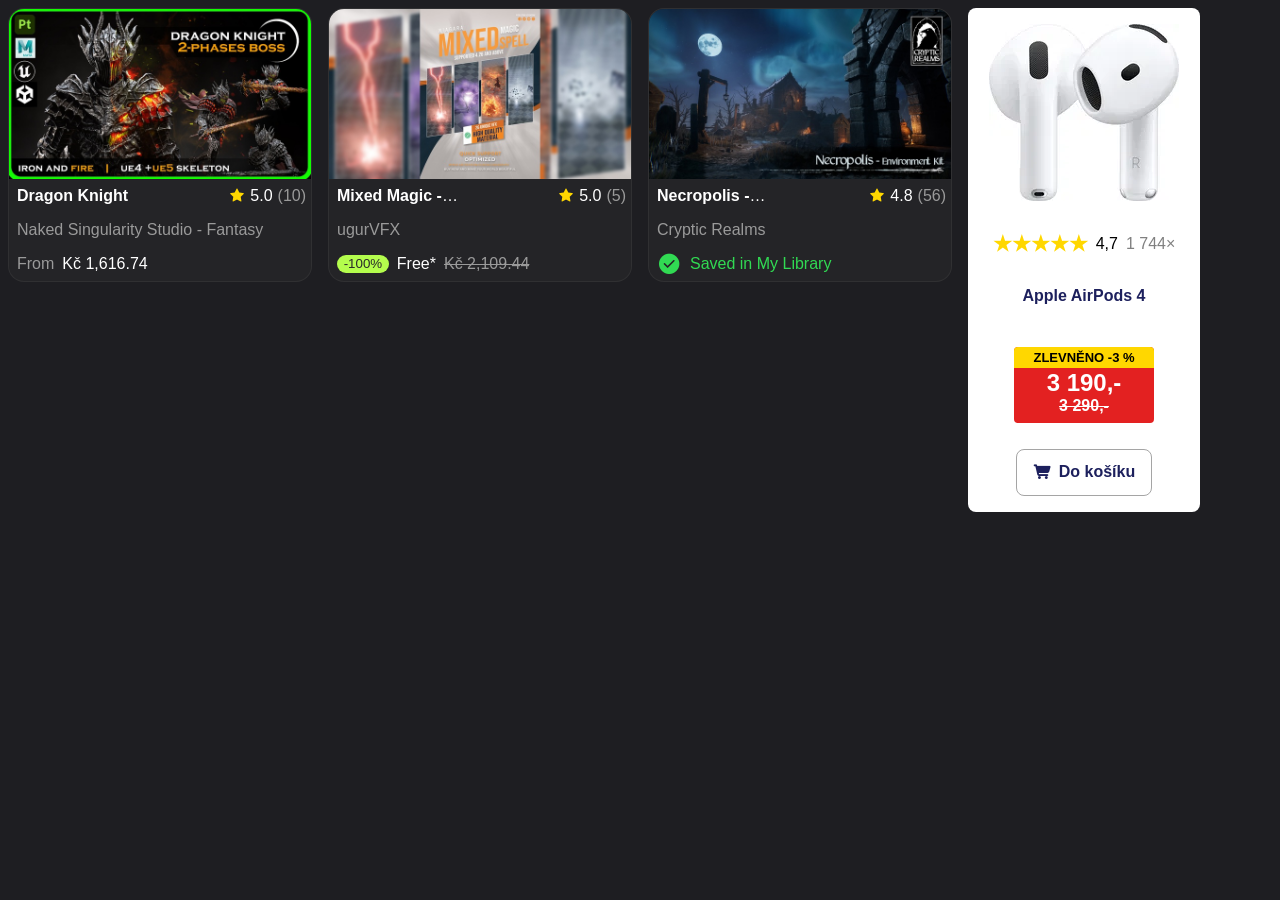
<file: index.html>
<!DOCTYPE html>
<html lang="en">
<head>
    <meta charset="UTF-8">
    <meta name="viewport" content="width=device-width, initial-scale=1.0">
    <title>Karty</title>
    <link rel="stylesheet" href="./css/main.css">
</head>
<body>
    <div class="layout">
        <div class="fitContent">
            <a href="#">
                <div class="dragonKnight">
                    <div class="relativeImage">
                        <img src="./images/material/dragon knight.jpg" class="knightImage" alt="Dragon Knight Pack">
                        <div class="numbers list1">
                            <div class="type item5">3D</div>
                            <div class="stick"></div>
                            <div class="circle icons item2">&#xf145</div>
                            <div class="circle icons item2">&#xf146</div>
                            <div class="circle item3">+2</div>
                        </div>
                        <div class="numbers list2">
                            <a href="#/#"class="circle icons item4 clickableElement">&#xf1e4</a>
                            <a href="#/#"class="circle icons item4 clickableElement">&#xf4ac</a>
                        </div>
                    </div>
                    <div class="knightRows">
                        <div class="deleteMargin knightText">
                            <p class="deleteMargin slowlyDisappear"><strong class="deleteMargin">Dragon&nbsp;Knight</strong></p>
                        </div>
                        <div class="knightStars">
                            <p class="knightStar deleteMargin icons">&#xf194</p>
                            <p class="deleteMargin">5.0</p>
                            <p class="lessVisible2 deleteMargin">(10)</p>
                        </div>
                        <div class="knightText tooks2Cols">
                            <p class="lessVisible2 slowlyDisappear deleteMargin">Naked&nbsp;Singularity&nbsp;Studio&nbsp;-&nbsp;Fantasy</p>
                        </div>
                        <div class="knightPrice knightText tooks2Cols">
                            <p class="lessVisible2 deleteMargin">From</p>
                            <p class="deleteMargin">Kč&nbsp;1,616.74</p>
                        </div>
                    </div>
                </div>
            </a>
        </div>
        <div class="fitContent">
            <a href="#">
                <div class="dragonKnight">
                    <div class="relativeImage">
                        <img src="./images/material/stáhnout.jfif" class="knightImage" alt="Dragon Knight Pack">
                        <div class="numbers list1">
                            <div class="type item5">VFX</div>
                            <div class="stick"></div>
                            <div class="circle icons item2">&#xf145</div>
                        </div>
                        <div class="numbers list2">
                            <a href="#/#"class="circle icons item4 clickableElement">&#xf1e4</a>
                            <a href="#/#"class="circle icons item4 clickableElement">&#xf4ac</a>
                        </div>
                    </div>
                    <div class="knightRows">
                        <div class="deleteMargin knightText">
                            <p class="deleteMargin slowlyDisappear"><strong class="deleteMargin">Mixed&nbsp;Magic&nbsp;-&nbsp;Spell&nbsp;VFX&nbsp;Pack</strong></p>
                        </div>
                        <div class="knightStars">
                            <p class="knightStar deleteMargin icons">&#xf194</p>
                            <p class="deleteMargin">5.0</p>
                            <p class="lessVisible2 deleteMargin">(5)</p>
                        </div>
                        <div class="knightText tooks2Cols">
                            <p class="lessVisible2 slowlyDisappear deleteMargin">ugurVFX</p>
                        </div>
                        <div class="knightPrice knightText tooks2Cols">
                            <p class="deleteMargin sale">-100%</p>
                            <p class=" deleteMargin">Free*</p>
                            <p class="lessVisible2 deleteMargin strike">Kč&nbsp;2,109.44</p>
                        </div>
                    </div>
                </div>
            </a>
        </div>
        <div class="fitContent">
            <a href="#">
                <div class="dragonKnight">
                    <div class="relativeImage">
                        <img src="./images/material/stáhnout (1).jfif" class="knightImage" alt="Dragon Knight Pack">
                        <div class="numbers list1">
                            <div class="type item5">3D</div>
                            <div class="stick"></div>
                            <div class="circle icons item2">&#xf145</div>
                            <div class="circle icons item2">&#xf146</div>
                        </div>
                    </div>
                    <div class="knightRows">
                        <div class="deleteMargin knightText">
                            <p class="deleteMargin slowlyDisappear"><strong class="deleteMargin">Necropolis&nbsp;-&nbsp;Graveyard&nbsp;Kit</strong></p>
                        </div>
                        <div class="knightStars">
                            <p class="knightStar deleteMargin icons">&#xf194</p>
                            <p class="deleteMargin">4.8</p>
                            <p class="lessVisible2 deleteMargin">(56)</p>
                        </div>
                        <div class="knightText tooks2Cols">
                            <p class="lessVisible2 slowlyDisappear deleteMargin">Cryptic&nbsp;Realms</p>
                        </div>
                        <div class="knightOwned knightPrice knightText tooks2Cols">
                            <p class="icons noHeight deleteMargin owned item2">&#xf468</p>
                            <p class="owned deleteMargin">Saved in My Library</p>
                        </div>
                    </div>
                </div>
            </a>
        </div>
        <div class="fitContent">
            <a href="">
                <div class="card">
                    <img src="./images/material/stáhnout.webp" alt="Sluchátka Apple AirPods 4">
                    <div class="numbers">
                        <p class="stars">★★★★★</p>
                        <p>4,7</p>
                        <p class="lessVisible">1&nbsp;744×</p>
                    </div>
                    <p class="name"><strong>Apple&nbsp;AirPods&nbsp;4</strong></p>
                    <div class="badge">
                        <div class="yellow">ZLEVNĚNO&nbsp;-3&nbsp;%</div>
                        <div class="priceNow">3&nbsp;190,-</div>
                        <div class="priceWas">3&nbsp;290,-</div>
                    </div>
                    <div class="inCart">
                        <p class="icons blue cart">&#xf1e8</p>
                        <p class="blue">Do&nbsp;košíku</p>
                    </div>
                </div>
            </a>
        </div>
    </div>
</body>
</html>
</file>
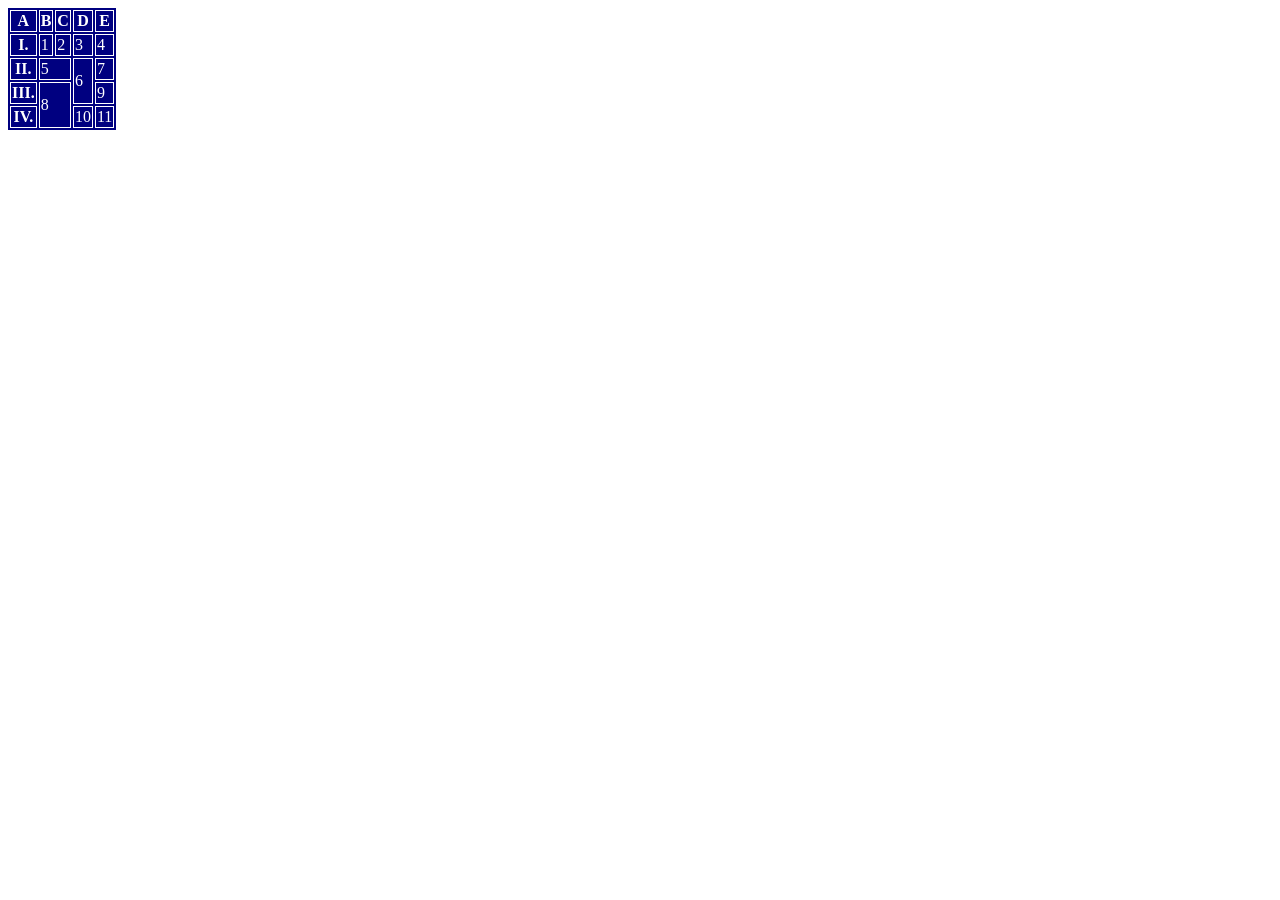
<file: table.html>
<!DOCTYPE html>
<html lang="en">
<head>
    <meta charset="UTF-8">
    <meta name="viewport" content="width=device-width, initial-scale=1.0">
    <title>Document</title>
    <link rel="stylesheet" href="./css/table.css">
</head>
<body>
    <table>
        <tr>
            <th>A</th>
            <th>B</th>
            <th>C</th>
            <th>D</th>
            <th>E</th>
        </tr>
        <tr>
            <th>I.</th>
            <td>1</td>
            <td>2</td>
            <td>3</td>
            <td>4</td>
        </tr>
        <tr>
            <th>II.</th>
            <td colspan="2">5</td>
            <td rowspan="2">6</td>
            <td>7</td>
        </tr>
        <tr>
            <th>III.</th>
            <td colspan="2" rowspan="2">8</td>
            <td>9</td>
        </tr>
        <tr>
            <th>IV.</th>
            <td>10</td>
            <td>11</td>
        </tr>
    </table>
</body>
</html>
</file>
<file: css/main.css>
html{
    font-family: "Roboto Condensed", sans-serif;
}
body{
    background-color: var(--backgroundCardColor);
    --backgroundColor:#ffffff;
    --starColor:gold;
    --lessVisible:grey;
    --lessVisible2:rgb(154, 154, 154);
    --blue:#1d205d;
    --textColor:black;
    --textColor2:white;
    --textColor3:#29292a;
    --red:rgb(227, 33, 33);
    --borderOutline:rgba(128, 128, 128, 0.71);
    --backgroundCardColor:#1e1e22;
    --backgroundCardColor2:#dddddd;
    --backgroundCardColor3:#29292aa5;
    --borderColor:#ffffff0d;
    --saleColor:#b4fd4d;
    --ownedColor:#31da53;
}
a{
    text-decoration: none;
    color: var(--textColor);
}
.layout{
    display: grid;
    grid-template-columns: repeat(auto-fit, minmax(200px,1fr));
    gap: 1em;
}
.card{
    display: grid;
    gap: 10px;
    justify-items: center;
    padding: 1em;
    background-color: var(--backgroundColor);
    border-radius: .5em;
    width: 200px;
}
.fitContent{
    width: fit-content;
}
.numbers{
    display: flex;
    align-items: center;
    gap: .5em;
}
.stars{
    font-size:1.3em;
    font-weight: 1000;
    color: var(--starColor);
}
.lessVisible{
    color: var(--lessVisible);
}
.name{
    margin-top: 0;
    margin-bottom: 2em;
    color: var(--blue);
}
.yellow{
    background-color: var(--starColor);
    color: var(--textColor);
    font-weight: bold;
    font-size: small;
    padding: .25em;
    padding-left: 1.5em;
    padding-right: 1.5em;
}
.badge{
    display: grid;
    grid-template-columns: 1fr;
    gap: 0;
    background-color: var(--red);
    justify-items: center;
    border-radius: .25em;
    overflow: hidden;
    color:var(--textColor2);
    margin-bottom: 1em;
}
.priceNow{
    padding-top: .5px;
    font-weight: 900;
    font-size: x-large;
}
.priceWas{
    font-weight: 900;
    text-decoration: line-through;
    padding-bottom: .5em;
}
.icons{
    font-family: 'Icons';
}
.blue{
    color: var(--blue);
    font-weight: bold;
}
@font-face {
    font-family: "Icons";
    src: url(./fonty/d0fb46e3120322707feef85006d6f448-v1.woff2);
}
.inCart{
    display: flex;
    gap: .5em;
    border-radius: .5em;
    border: solid 1px var(--borderOutline);
    padding:.5em 1em;
    align-items: center;
}
.inCart * {
    margin-top: .25em;
    margin-bottom: .25em;
}
.cart{
    font-size: large;
}
.dragonKnight{
    max-width: 600px;
    color: var(--textColor2);
    overflow: hidden;
    background-color: var(--backgroundCardColor3);
    border: solid 1px var(--borderColor);
    border-radius: 1em;
}
.knightImage{
    display: block;
    width: 100%;
}
.lessVisible2{
    color: var(--lessVisible2);
}
.knightText{
    display: grid;
    margin: 0px;
    /*position: relative;*/
    padding: 8px;
}
.tooks2Cols{
    grid-column: span 2;
}
.knightRows{
    display: grid;
    grid-template-columns: 1fr auto;
    grid-template-rows: repeat(3,auto);
}
.knightText *{
    margin: 5px;
    background-color: var();
}
.deleteMargin{
    margin:0;
}
.knightStars{
    display: flex;
    gap: 5px;
    align-items: center;
    justify-items: center;
    align-items: center;
    margin:0px 5px;
}
.knightStar{
    color: var(--starColor);
}
.knightPrice{
    display: flex;
    gap: .5em;
}
.knightOwned{
    display: flex;
    align-items: center;
}
.type{
    display: flex;
    backdrop-filter: blur(5px);
    background-color: var(--backgroundCardColor3);
    border-radius: 1em;
    overflow: hidden;
    color: var(--textColor2);
    height: 30px;
    opacity: 0;
    justify-content: center;
    align-items: center;
}
.dragonKnight:hover .circle{
    opacity: 1;
}
.dragonKnight:hover .stick{
    opacity: 1;
}
.dragonKnight:hover .type{
    opacity: 1;
}
.circle{
    display: flex;
    backdrop-filter: blur(5px);
    background-color: var(--backgroundCardColor3);
    border-radius: 1em;
    overflow: hidden;
    color: var(--textColor2);
    width: 30px;
    height: 30px;
    opacity: 0;
    justify-content: center;
    align-items: center;
}
.item1{
    padding-left: 8px;
    padding-right: 8px;
}
.item2{
    font-size: 25px;
}
.item3{
    padding-left: 4px;
    padding-right: 4px;
}
.item4{
    width: 40px;
    height: 40px;
    font-size: 25px;
}
.item5{
    padding-left: 1em;
    padding-right: 1em;
}
.stick{
    content: "";
    background-color: var(--backgroundCardColor3);
    width: 1px;
    height: 32px;
    opacity: 0;
}
.list1{
    left: 1em;
    bottom: 1em;
    position: absolute;
}
.list2{
    right: 1em;
    top: 1em;
    position: absolute;
}
.relativeImage{
    position: relative;
}
.strike{
    text-decoration:line-through;
}
.sale{
    display: flex;
    align-items: center;
    padding: 0px .5em;
    background-color: var(--saleColor);
    color: var(--textColor3);
    border-radius: 1em;
    font-size: smaller;
}
.owned{
    color: var(--ownedColor);
}
.slowlyDisappear{
    display: -webkit-box;
    -webkit-line-clamp: 1;
    -webkit-box-orient: vertical;
    overflow: hidden;
    text-overflow: ellipsis;
}
.noHeight{
    display: flex;
    height: 0;
    align-items: center;
}
.clickableElement:hover{
    background-color: var(--textColor);
}
.ue{
    /*bublina - dodělám jindy*/
}
/*html{
    --backgroundBlack:#121317;
    --backgroundCardColor:#1e1e22;
    --backgroundCardColor2:#dddddd;
    --backgroundCardColor3:#ffffff;
    --borderColor:#ffffff0d;
    --textColor:#ffffff;
    --textColor2:#ffffffa6;
    --textColor3:#143548;
    --textColor4:rgb(27, 57, 86);
    --textColor5:#000000;
    --textColor6:#acacac;
    --sleva1:red;
    --sleva2:gold;
    --textHeigh1:12px;
    font-family: "Inter", sans-serif;
    font-style: normal;
}
body{
    background-color: var(--backgroundBlack);
}
figure{
    background-color: var(--backgroundCardColor);
    border-radius: 1em;
    overflow: hidden;
    border: 1px solid var(--borderColor);
}
@font-face {
    font-family: "Icons";
    src: url(./fonty/d0fb46e3120322707feef85006d6f448-v1.woff2);
}
h1{
    font-size: var(--textHeigh1);
    color: var(--textColor);
}
.strong{
    font-size: var(--textHeigh1);
    color: var(--textColor);
}
a{
    text-decoration: none;
}
.lightColor{
    color: var(--textColor6);
}
.icon{
    font-family: "Icons";
}
.ratio{
    column-width: calc(var(--width));
}
.alzaText{
    color: var(--textColor3);
    font-weight: 600;
}
.alzaBackground{
    background-color: var(--backgroundCardColor2);
}
.alzaBackground2{
    background-color: var(--backgroundCardColor3);
}
.alzaButton{
    color: var(--textColor4);
    font-weight: 600;
    font-size:smaller;
}
.bigger{
    font-size: large;
    font-weight: 600;
}
.columnAlign{
    display: flex;
    align-items: center;
    gap: 10px;
}
.toCenter{
    display: grid;
    justify-content: center;
}
.yellow{
    background-color: var(--sleva2);
    color: var(--textColor5);
    font-size: x-small;
}
.red{
    background-color: var(--sleva1);
    color: var(--textColor);
}
.striked{
    font-weight:600;
}
.radius{
    border-radius: .5em;
}
.radiusTop{
    border-top-left-radius: .5em;
    border-top-right-radius: .5em;
}
.borderColor{
    border: solid 1px var(--borderColor);
}
.fitContent{
    width: fit-content;
}
.stick{
    margin-top: -.1px;
}
.stick1{
    margin-bottom: 2px;
}
.stick2{
    margin-top: .1px;
    margin-bottom: 2px;
}
.padding{
    padding: 2px;
}*/
</file>
<file: css/table.css>
table{
    --background:navy;
    --black:#fff;
    background-color: var(--background);
}
table *{
    border: solid 1px var(--black);
    color: var(--black);
}
</file>
